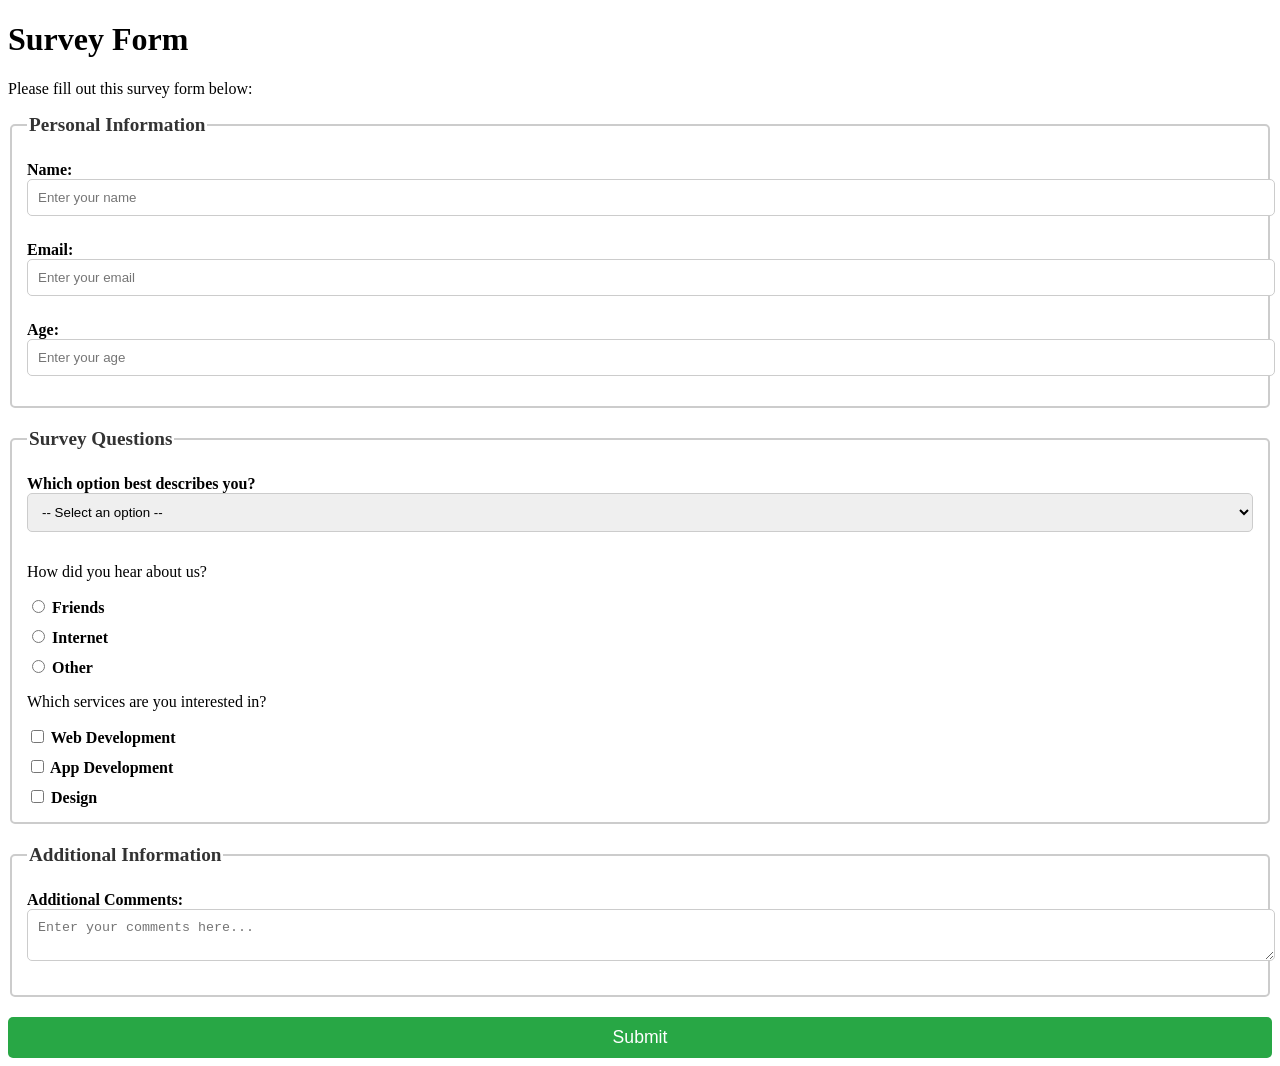
<file: index.html>
<!DOCTYPE html>
<html lang="en">
<head>
    <meta charset="UTF-8">
    <meta name="viewport" content="width=device-width, initial-scale=1.0">
    <title>Survey Form</title>
    <link rel="stylesheet" href="styles.css">
</head>
<body>

    <!-- Title of the Page -->
    <h1 id="title">Survey Form</h1>

    <!-- Description of the Survey -->
    <p id="description">Please fill out this survey form below:</p>

    <!-- Form Start -->
    <form id="survey-form" action="/submit" method="POST">

        <!-- Personal Information Fieldset -->
        <fieldset>
            <legend>Personal Information</legend>

            <!-- Name Input -->
            <label for="name" id="name-label">Name:</label>
            <input type="text" id="name" name="name" placeholder="Enter your name" required>

            <!-- Email Input -->
            <label for="email" id="email-label">Email:</label>
            <input type="email" id="email" name="email" placeholder="Enter your email" required>

            <!-- Number Input -->
            <label for="number" id="number-label">Age:</label>
            <input type="number" id="number" name="age" placeholder="Enter your age" min="1" max="120" required>
        </fieldset>

        <!-- Survey Questions Fieldset -->
        <fieldset>
            <legend>Survey Questions</legend>

            <!-- Dropdown Input -->
            <label for="dropdown">Which option best describes you?</label>
            <select id="dropdown" name="role" required>
                <option value="">-- Select an option --</option>
                <option value="student">Student</option>
                <option value="professional">Professional</option>
                <option value="other">Other</option>
            </select>

            <!-- Radio Button Group -->
            <p>How did you hear about us?</p>
            <label><input type="radio" name="referral" value="friends" required> Friends</label>
            <label><input type="radio" name="referral" value="internet"> Internet</label>
            <label><input type="radio" name="referral" value="other"> Other</label>

            <!-- Checkbox Group -->
            <p>Which services are you interested in?</p>
            <label><input type="checkbox" name="services" value="webdev"> Web Development</label>
            <label><input type="checkbox" name="services" value="appdev"> App Development</label>
            <label><input type="checkbox" name="services" value="design"> Design</label>
        </fieldset>

        <!-- Comments Fieldset -->
        <fieldset>
            <legend>Additional Information</legend>

            <!-- Textarea for Additional Comments -->
            <label for="comments">Additional Comments:</label>
            <textarea id="comments" name="comments" placeholder="Enter your comments here..."></textarea>
        </fieldset>

        <!-- Submit Button -->
        <button type="submit" id="submit">Submit</button>

    </form>

</body>
</html>
</file>
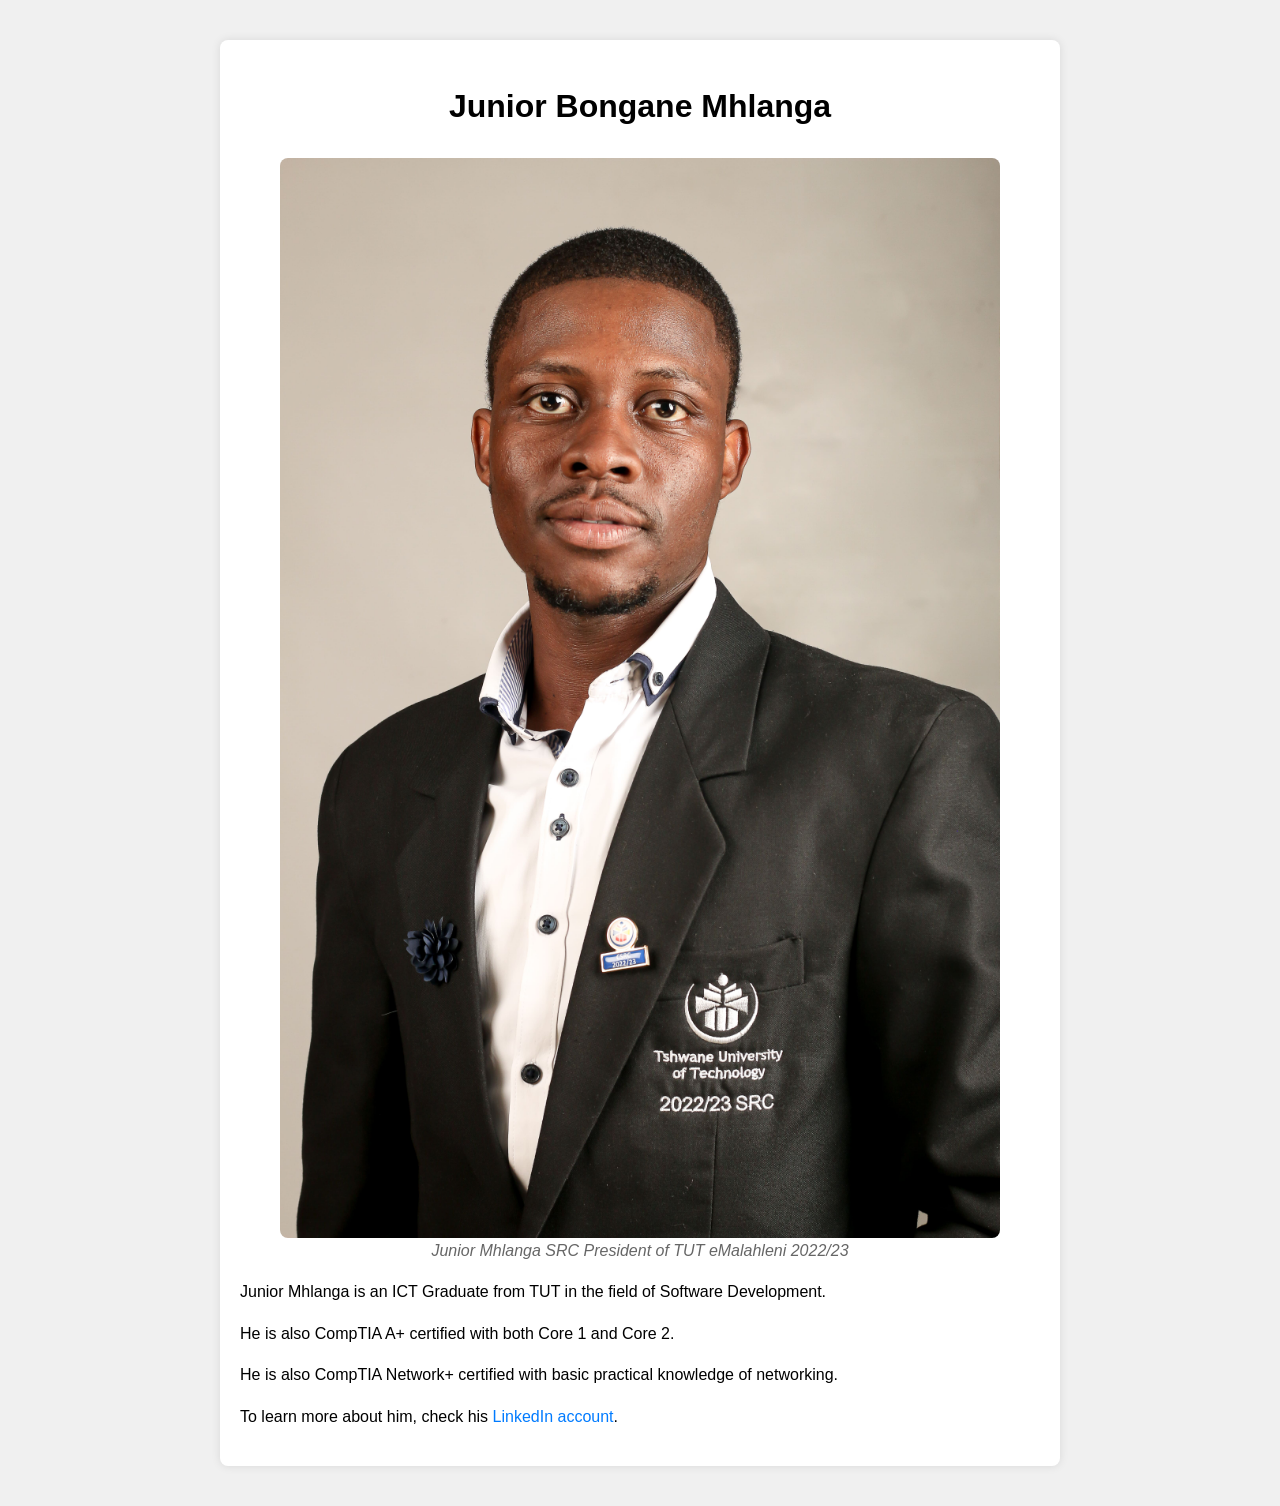
<file: Page Tribute/index.html>
<!DOCTYPE html>
<html lang="en">
  <head>
      <meta charset="utf-8">
      <meta name="viewport" content="width=device-width, initial-scale=1.0">
      <title>Title to tribute Page</title>
      <link rel="stylesheet" href="styles.css"> 
  </head>

<body>
<main id="main">
    <div id="title">
      <h1>Junior Bongane Mhlanga</h1>
    </div>

    <figure id="img-div">
      <img id="image" src="IMG_2703.jpg" alt="Junior's Image">
      <figcaption id="img-caption">Junior Mhlanga SRC President of TUT eMalahleni 2022/23</figcaption>
    </figure>

    <div id="tribute-info">
      <p>Junior Mhlanga is an ICT Graduate from TUT in the field of Software Development.</p>
      <p>He is also CompTIA A+ certified with both Core 1 and Core 2.</p>
      <p>He is also CompTIA Network+ certified with basic practical knowledge of networking.</p>
      <p>To learn more about him, check his <a id="tribute-link" href="https://www.linkedin.com/in/junior-mhlanga-2394a222a" target="_blank">LinkedIn account</a>.</p>
    </div>

</main>
</body>
</html>
</file>
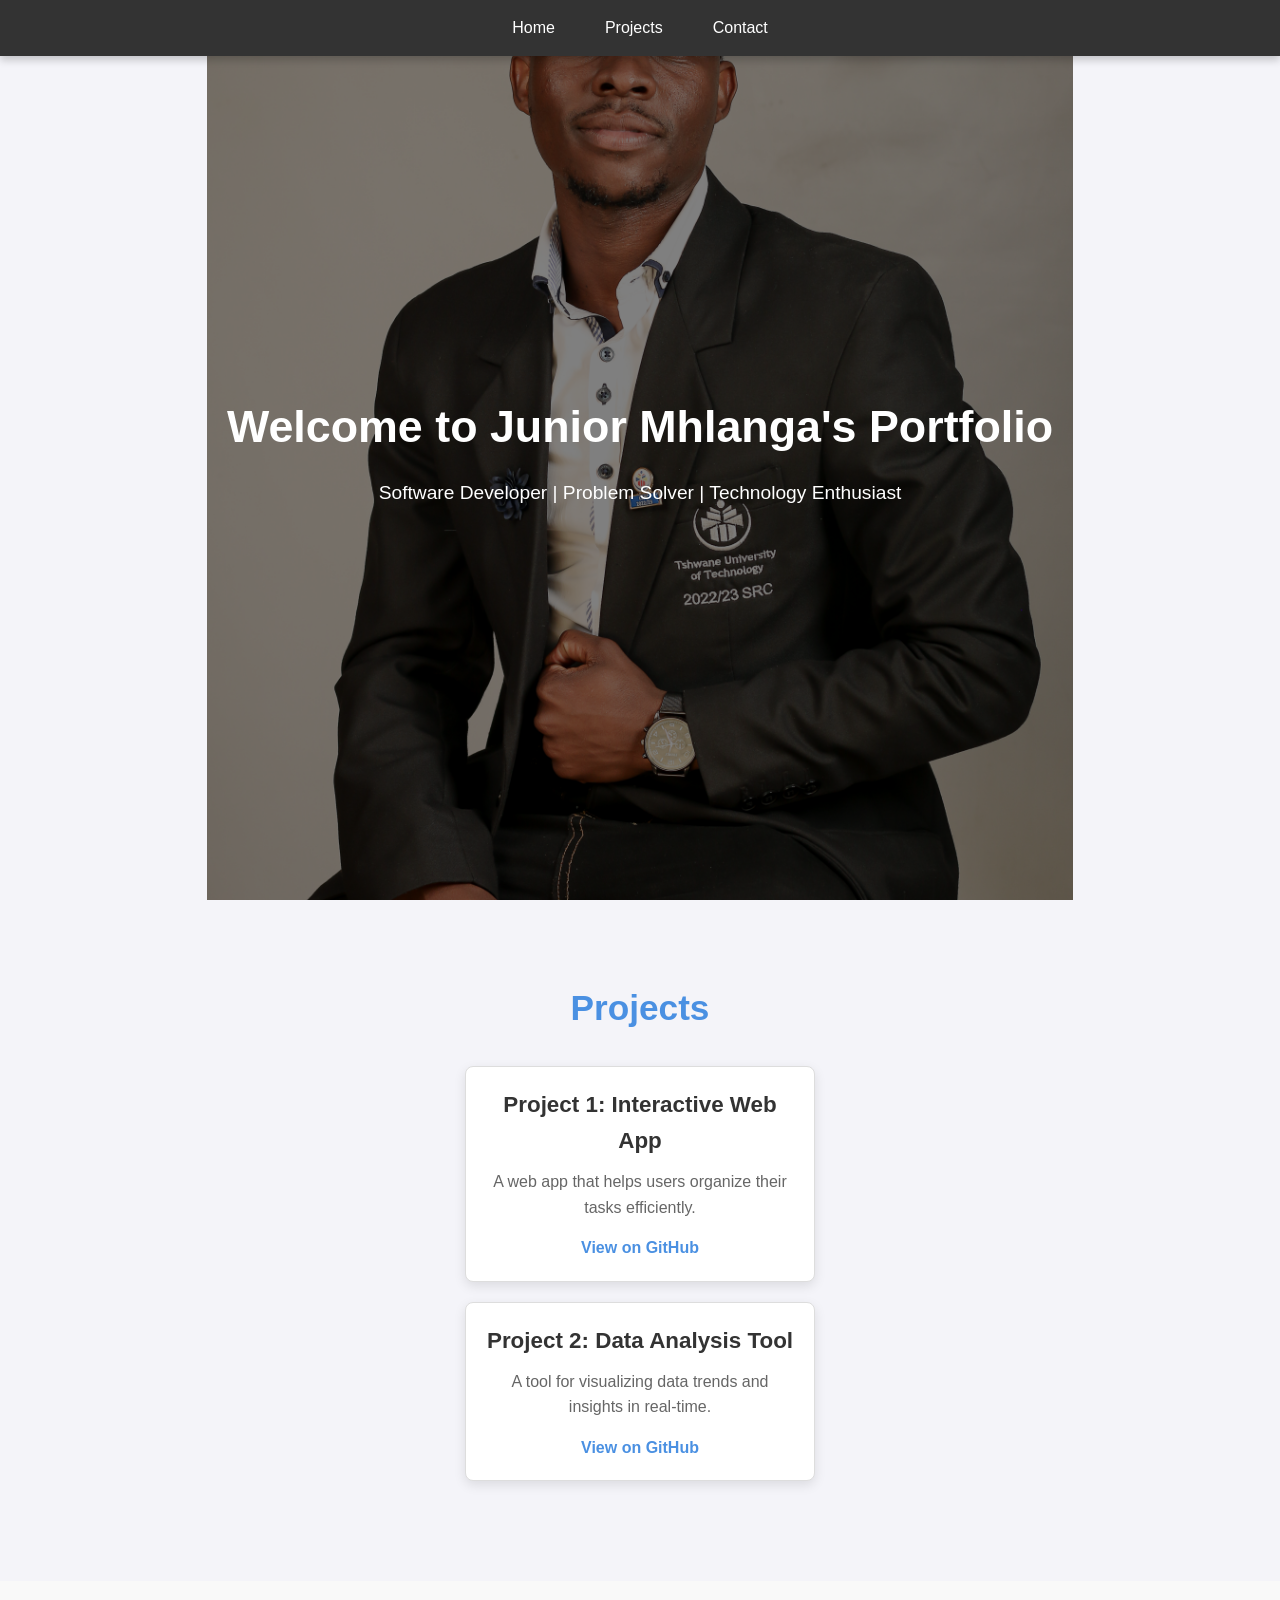
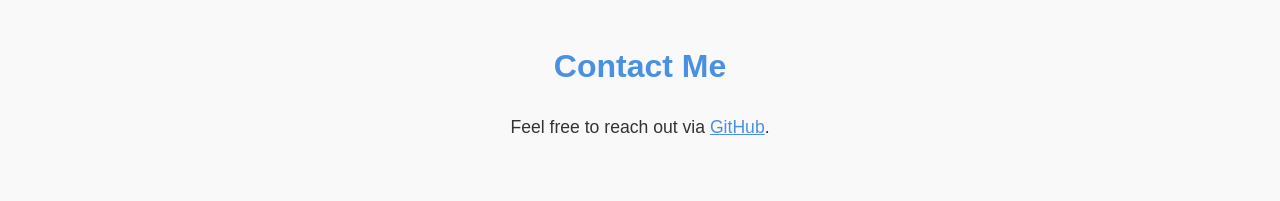
<file: Portfolio/index.html>
<!DOCTYPE html>
<html lang="en">
<head>
    <meta charset="UTF-8">
    <meta name="viewport" content="width=device-width, initial-scale=1.0">
    <title>Junior Mhlanga's Portfolio</title>
    <link rel="stylesheet" href="styles.css">
</head>
<body>
    <!-- Navbar Section -->
    <nav id="navbar">
        <ul>
            <li><a href="#welcome-section">Home</a></li>
            <li><a href="#projects">Projects</a></li>
            <li><a href="#contact">Contact</a></li>
        </ul>
    </nav>

    <!-- Welcome Section -->
    <section id="welcome-section">
        <h1>Welcome to Junior Mhlanga's Portfolio</h1>
        <p>Software Developer | Problem Solver | Technology Enthusiast</p>
    </section>

    <!-- Projects Section -->
    <section id="projects">
        <h2>Projects</h2>
        <div class="project-tile">
            <h3>Project 1: Interactive Web App</h3>
            <p>A web app that helps users organize their tasks efficiently.</p>
            <a href="https://github.com/yourusername/yourproject" target="_blank">View on GitHub</a>
        </div>
        <div class="project-tile">
            <h3>Project 2: Data Analysis Tool</h3>
            <p>A tool for visualizing data trends and insights in real-time.</p>
            <a href="https://github.com/yourusername/anotherproject" target="_blank">View on GitHub</a>
        </div>
    </section>

    <!-- Contact Section -->
    <section id="contact">
        <h2>Contact Me</h2>
        <p>Feel free to reach out via <a id="profile-link" href="https://github.com/yourusername" target="_blank">GitHub</a>.</p>
    </section>
</body>
</html>
</file>
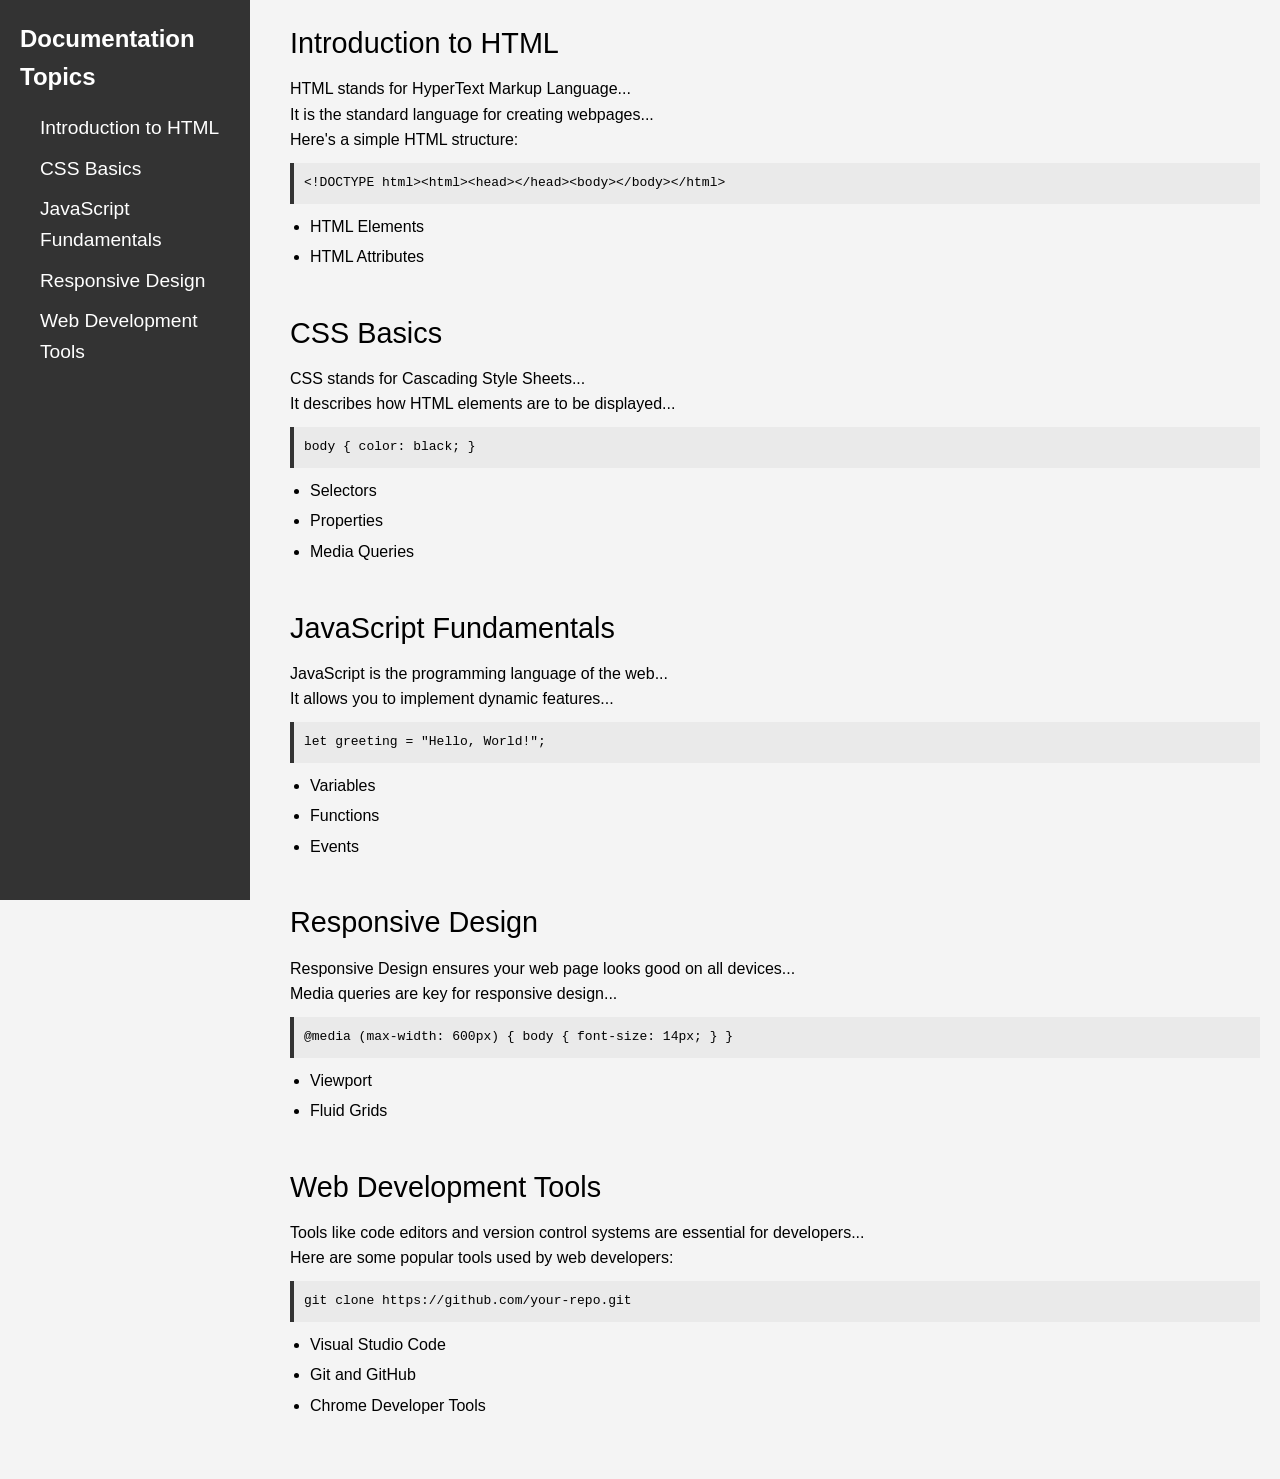
<file: Technical Document/index.html>
<!DOCTYPE html>
<html lang="en">

<head>
    <meta charset="UTF-8">
    <meta name="viewport" content="width=device-width, initial-scale=1.0">
    <title>Technical Documentation Page</title>
    <link rel="stylesheet" href="styles.css">
</head>

<body>
    <!-- Navigation Section -->
    <nav id="navbar">
        <header>Documentation Topics</header>
        <ul>
            <li><a class="nav-link" href="#Introduction_to_HTML">Introduction to HTML</a></li>
            <li><a class="nav-link" href="#CSS_Basics">CSS Basics</a></li>
            <li><a class="nav-link" href="#JavaScript_Fundamentals">JavaScript Fundamentals</a></li>
            <li><a class="nav-link" href="#Responsive_Design">Responsive Design</a></li>
            <li><a class="nav-link" href="#Web_Development_Tools">Web Development Tools</a></li>
        </ul>
    </nav>

    <!-- Main Documentation Section -->
    <main id="main-doc">
        <section id="Introduction_to_HTML" class="main-section">
            <header>Introduction to HTML</header>
            <p>HTML stands for HyperText Markup Language...</p>
            <p>It is the standard language for creating webpages...</p>
            <p>Here's a simple HTML structure:</p>
            <code>&lt;!DOCTYPE html&gt;&lt;html&gt;&lt;head&gt;&lt;/head&gt;&lt;body&gt;&lt;/body&gt;&lt;/html&gt;</code>
            <ul>
                <li>HTML Elements</li>
                <li>HTML Attributes</li>
            </ul>
        </section>

        <section id="CSS_Basics" class="main-section">
            <header>CSS Basics</header>
            <p>CSS stands for Cascading Style Sheets...</p>
            <p>It describes how HTML elements are to be displayed...</p>
            <code>body { color: black; }</code>
            <ul>
                <li>Selectors</li>
                <li>Properties</li>
                <li>Media Queries</li>
            </ul>
        </section>

        <section id="JavaScript_Fundamentals" class="main-section">
            <header>JavaScript Fundamentals</header>
            <p>JavaScript is the programming language of the web...</p>
            <p>It allows you to implement dynamic features...</p>
            <code>let greeting = "Hello, World!";</code>
            <ul>
                <li>Variables</li>
                <li>Functions</li>
                <li>Events</li>
            </ul>
        </section>

        <section id="Responsive_Design" class="main-section">
            <header>Responsive Design</header>
            <p>Responsive Design ensures your web page looks good on all devices...</p>
            <p>Media queries are key for responsive design...</p>
            <code>@media (max-width: 600px) { body { font-size: 14px; } }</code>
            <ul>
                <li>Viewport</li>
                <li>Fluid Grids</li>
            </ul>
        </section>

        <section id="Web_Development_Tools" class="main-section">
            <header>Web Development Tools</header>
            <p>Tools like code editors and version control systems are essential for developers...</p>
            <p>Here are some popular tools used by web developers:</p>
            <code>git clone https://github.com/your-repo.git</code>
            <ul>
                <li>Visual Studio Code</li>
                <li>Git and GitHub</li>
                <li>Chrome Developer Tools</li>
            </ul>
        </section>
    </main>
</body>

</html>
</file>
<file: styles.css>
fieldset {
    border: 2px solid #ccc;
    border-radius: 5px;
    margin-bottom: 20px;
    padding: 15px;
}

legend {
    font-size: 1.2em;
    font-weight: bold;
    color: #333;
}

label {
    display: block;
    margin-top: 10px;
    font-weight: bold;
}

input[type="text"],
input[type="email"],
input[type="number"],
textarea,
select {
    width: 100%;
    padding: 10px;
    margin-bottom: 15px;
    border: 1px solid #ccc;
    border-radius: 5px;
}

button {
    width: 100%;
    background-color: #28a745;
    color: #fff;
    padding: 10px;
    border: none;
    border-radius: 5px;
    font-size: 1.1em;
    cursor: pointer;
}

button:hover {
    background-color: #218838;
}
</file>
<file: Page Tribute/styles.css>
body {
    font-family: Arial, sans-serif;
    line-height: 1.6;
    margin: 0;
    padding: 20px;
    background-color: #f0f0f0;
}
#main {
    max-width: 800px;
    margin: 20px auto;
    background-color: #fff;
    padding: 20px;
    border-radius: 8px;
    box-shadow: 0 0 10px rgba(0, 0, 0, 0.1);
}

#title{
  text-align: center;
  margin-bottom: 25px;
}
#image{
  max-width:100%;
  height: auto;
  display: block;
  margin: auto;
  border-radius: 8px;
}
#img-div{
  text-align:center;
}
#img-caption {
    font-style: italic;
    color: #666;
}
#tribute-info {
    text-align: justify;
}
#tribute-link {
    color: #007bff;
    text-decoration: none;
}
#tribute-link:hover {
    text-decoration: underline;
}
</file>
<file: Portfolio/styles.css>
/* General Reset */
* {
    margin: 0;
    padding: 0;
    box-sizing: border-box;
}

/* Color Scheme */
:root {
    --primary-color: #4a90e2;
    --secondary-color: #333;
    --background-color: #f4f4f9;
    --text-color: #333;
    --accent-color: #ff7f50;
}

/* Body Styling */
body {
    font-family: 'Segoe UI', Tahoma, Geneva, Verdana, sans-serif;
    line-height: 1.6;
    color: var(--text-color);
    background-color: var(--background-color);
    display: flex;
    flex-direction: column;
    align-items: center;
}

/* Navbar */
#navbar {
    width: 100%;
    position: fixed;
    top: 0;
    background: var(--secondary-color);
    padding: 15px 0;
    box-shadow: 0 4px 8px rgba(0, 0, 0, 0.2);
    z-index: 10;
}

#navbar ul {
    display: flex;
    justify-content: center;
    gap: 20px;
}

#navbar ul li {
    list-style: none;
}

#navbar ul li a {
    color: white;
    text-decoration: none;
    font-size: 1rem;
    padding: 8px 15px;
    border-radius: 4px;
    transition: background 0.3s;
}

#navbar ul li a:hover {
    background: var(--primary-color);
    color: #fff;
}

/* Welcome Section with Background Image */
#welcome-section {
    height: 100vh;
    display: flex;
    flex-direction: column;
    align-items: center;
    justify-content: center;
    text-align: center;
    color: #fff;
    padding: 0 20px;
    background: linear-gradient(rgba(0, 0, 0, 0.5), rgba(0, 0, 0, 0.5)), 
                url('./IMG_2663.JPG') center/cover no-repeat;
    /* Fallback color in case image doesn't load */
    background-color: #333;
}

#welcome-section h1 {
    font-size: 2.8rem;
    margin-bottom: 15px;
}

#welcome-section p {
    font-size: 1.2rem;
    max-width: 600px;
}

/* Projects Section */
#projects {
    padding: 80px 20px;
    text-align: center;
    width: 100%;
}

#projects h2 {
    font-size: 2.2rem;
    margin-bottom: 30px;
    color: var(--primary-color);
}

.project-tile {
    background: #fff;
    border: 1px solid #ddd;
    border-radius: 8px;
    padding: 20px;
    margin: 20px auto;
    width: 80%;
    max-width: 350px;
    box-shadow: 0 4px 12px rgba(0, 0, 0, 0.1);
    transition: transform 0.3s, box-shadow 0.3s;
}

.project-tile:hover {
    transform: translateY(-8px);
    box-shadow: 0 6px 16px rgba(0, 0, 0, 0.2);
}

.project-tile h3 {
    font-size: 1.4rem;
    color: var(--secondary-color);
    margin-bottom: 10px;
}

.project-tile p {
    font-size: 1rem;
    color: #666;
    margin-bottom: 15px;
}

.project-tile a {
    color: var(--primary-color);
    font-weight: bold;
    text-decoration: none;
    transition: color 0.3s;
}

.project-tile a:hover {
    color: var(--accent-color);
}

/* Contact Section */
#contact {
    padding: 60px 20px;
    text-align: center;
    width: 100%;
    background: #f9f9f9;
}

#contact h2 {
    font-size: 2rem;
    color: var(--primary-color);
    margin-bottom: 20px;
}

#contact p {
    font-size: 1.1rem;
}

#contact a {
    color: var(--primary-color);
    text-decoration: underline;
    transition: color 0.3s;
}

#contact a:hover {
    color: var(--accent-color);
}

/* Media Queries */
@media (max-width: 600px) {
    #welcome-section h1 {
        font-size: 2.2rem;
    }

    #navbar ul {
        flex-direction: column;
        padding: 20px 0;
    }

    #navbar ul li {
        margin: 10px 0;
    }

    .project-tile {
        width: 90%;
    }
}
</file>
<file: Technical Document/styles.css>
/* Reset some basic styles */
* {
    margin: 0;
    padding: 0;
    box-sizing: border-box;
}

body {
    font-family: Arial, sans-serif;
    line-height: 1.6;
    background-color: #f4f4f4;
    scroll-behavior: smooth; /* Smooth scrolling behavior */
}

#navbar {
    position: fixed;
    top: 0;
    left: 0;
    width: 250px;
    height: 100%;
    background-color: #333;
    color: #fff;
    padding: 20px;
    overflow-y: auto;
}

#navbar header {
    font-size: 1.5rem;
    margin-bottom: 1rem;
    font-weight: bold;
}

#navbar ul {
    list-style: none;
}

#navbar ul li {
    margin-bottom: 10px;
}

#navbar ul li a {
    color: #fff;
    text-decoration: none;
    font-size: 1.2rem;
    display: block;
}

#navbar ul li a:hover {
    text-decoration: underline;
}

#main-doc {
    margin-left: 270px;
    padding: 20px;
}

.main-section {
    margin-bottom: 40px;
}

.main-section header {
    font-size: 1.8rem;
    margin-bottom: 10px;
}

code {
    display: block;
    background-color: #eaeaea;
    padding: 10px;
    margin: 10px 0;
    border-left: 4px solid #333;
}

ul {
    margin: 10px 0;
    padding-left: 20px;
}

ul li {
    margin-bottom: 5px;
}

@media (max-width: 768px) {
    #navbar {
        width: 100%;
        height: auto;
        position: relative;
    }

    #main-doc {
        margin-left: 0;
    }
}
</file>
